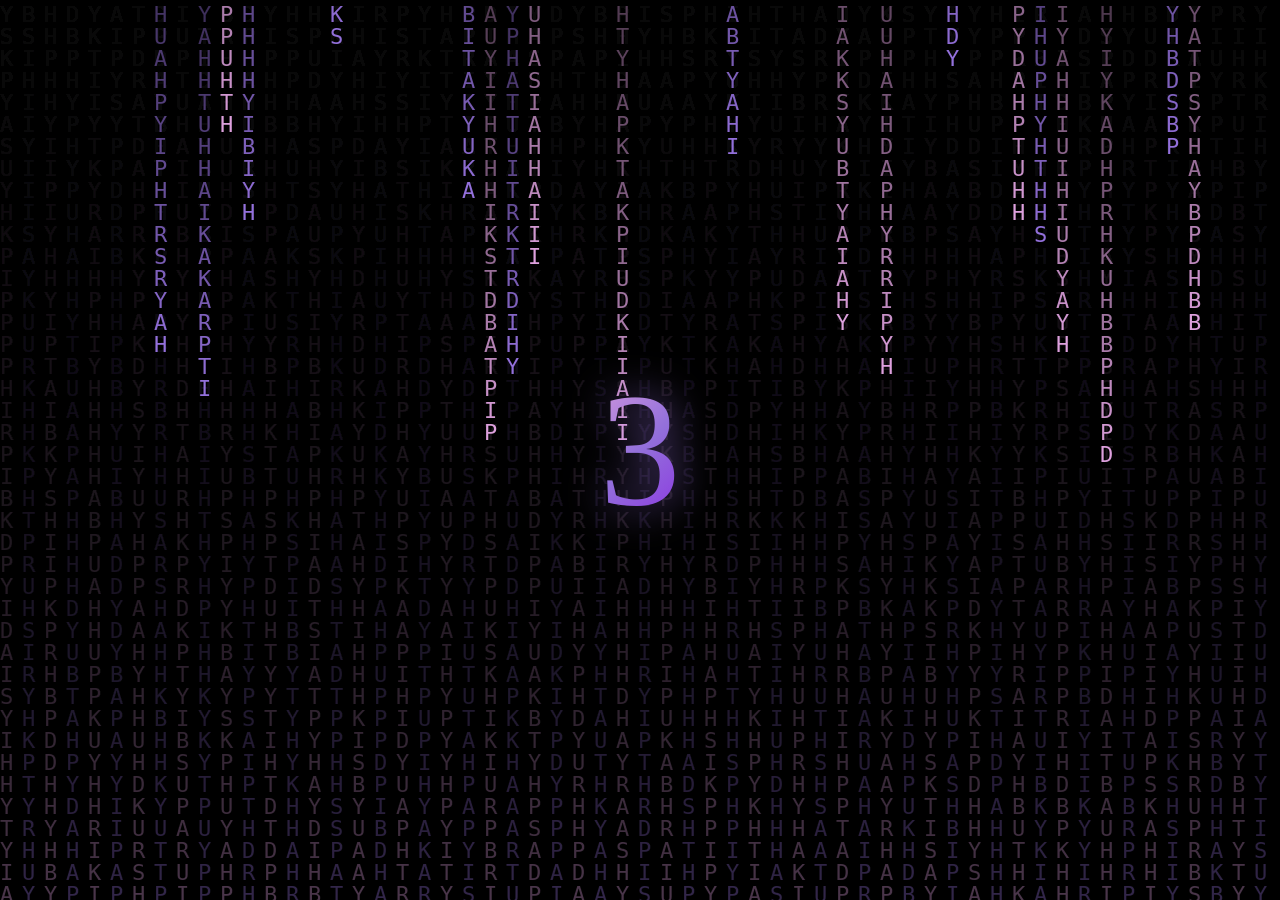
<file: birthday2026/index.html>
<!DOCTYPE html>
<html lang="en">
<head>
    <meta charset="UTF-8">
    <meta name="viewport" content="width=device-width, initial-scale=1.0, maximum-scale=1.0, user-scalable=no">

    <!-- ── Primary SEO ─────────────────────────────────────────── -->
    <title>Happy Birthday Khushi 🎁 | A Magical Surprise 2026</title>
    <meta name="description"    content="A magical birthday surprise crafted with love for Khushi. Purple matrix rain, fireworks, and a heartfelt birthday wish!">
    <meta name="keywords"       content="Happy Birthday Khushi, Birthday Surprise 2026, Birthday Wish, Special Birthday">
    <meta name="author"         content="Lucky — luckyverse.tech">
    <meta name="robots"         content="noindex, nofollow, noarchive, nosnippet">
    <meta name="theme-color"    content="#8a2be2">

    <!-- ── Open Graph (WhatsApp / Facebook preview) ────────────── -->
    <meta property="og:type"        content="website">
    <meta property="og:site_name"   content="LuckyVerse">
    <meta property="og:title"       content="Happy Birthday Khushi 🎁">
    <meta property="og:description" content="A magical birthday surprise crafted with love just for you!">
    <meta property="og:image"       content="https://khushi.luckyverse.tech/birthday2026/image/logo.png">
    <meta property="og:url"         content="https://khushi.luckyverse.tech/birthday2026/">
    <meta property="og:locale"      content="en_IN">

    <!-- ── Twitter Card ─────────────────────────────────────────── -->
    <meta name="twitter:card"        content="summary_large_image">
    <meta name="twitter:title"       content="Happy Birthday Khushi 🎁">
    <meta name="twitter:description" content="A magical birthday surprise crafted with love!">
    <meta name="twitter:image"       content="https://khushi.luckyverse.tech/birthday2026/image/logo.png">

    <!-- ── Security Headers (meta fallback for static hosting) ─── -->
    <meta http-equiv="X-Content-Type-Options"  content="nosniff">
    <meta http-equiv="X-Frame-Options"         content="DENY">
    <meta http-equiv="Referrer-Policy"         content="strict-origin-when-cross-origin">
    <meta http-equiv="Permissions-Policy"      content="camera=(), microphone=(), geolocation=()">
    <!-- Content-Security-Policy: only load from same origin -->
    <meta http-equiv="Content-Security-Policy"
          content="default-src 'self'; script-src 'self'; style-src 'self' 'unsafe-inline'; img-src 'self' data:; font-src 'self'; frame-ancestors 'none'; base-uri 'self';">

    <!-- ── Icons ────────────────────────────────────────────────── -->
    <link rel="icon"             href="image/logo.png" type="image/png">
    <link rel="apple-touch-icon" href="image/logo.png">

    <!-- ── Fonts (local offline cache) ──────────────────────────── -->
    <link rel="preload" href="fonts/googleapis/css/family=Pacifico&display=swap.css"                              as="style" onload="this.onload=null;this.rel='stylesheet'">
    <link rel="preload" href="fonts/googleapis/css2/family=Dancing+Script_wght@400;500;600;700&display=swap.css" as="style" onload="this.onload=null;this.rel='stylesheet'">
    <noscript>
        <link href="fonts/googleapis/css/family=Pacifico&display=swap.css" rel="stylesheet">
        <link href="fonts/googleapis/css2/family=Dancing+Script_wght@400;500;600;700&display=swap.css" rel="stylesheet">
    </noscript>

    <!-- ── Stylesheet ───────────────────────────────────────────── -->
    <link rel="stylesheet" href="css/style.css">

    <!-- ── Canonical ────────────────────────────────────────────── -->
    <link rel="canonical" href="https://khushi.luckyverse.tech/birthday2026/">
</head>
<body>

    <!-- Matrix rain canvas -->
    <canvas id="matrix-rain" aria-hidden="true"></canvas>

    <!-- Countdown number -->
    <div id="countdown" aria-live="polite" aria-atomic="true"></div>

    <!-- Birthday message card -->
    <div id="textDisplay" role="main">
        <div id="textContent"></div>
    </div>

    <!-- Animated birthday GIF -->
    <img id="giftGif"
         src="1.gif"
         alt="Happy Birthday Khushi! 🎁"
         draggable="false"
         aria-hidden="true">

    <!-- Fireworks layer -->
    <div id="fireworks" aria-hidden="true"></div>

    <!-- App logic (security + animation) -->
    <script src="js/app.js"></script>

</body>
</html>
</file>
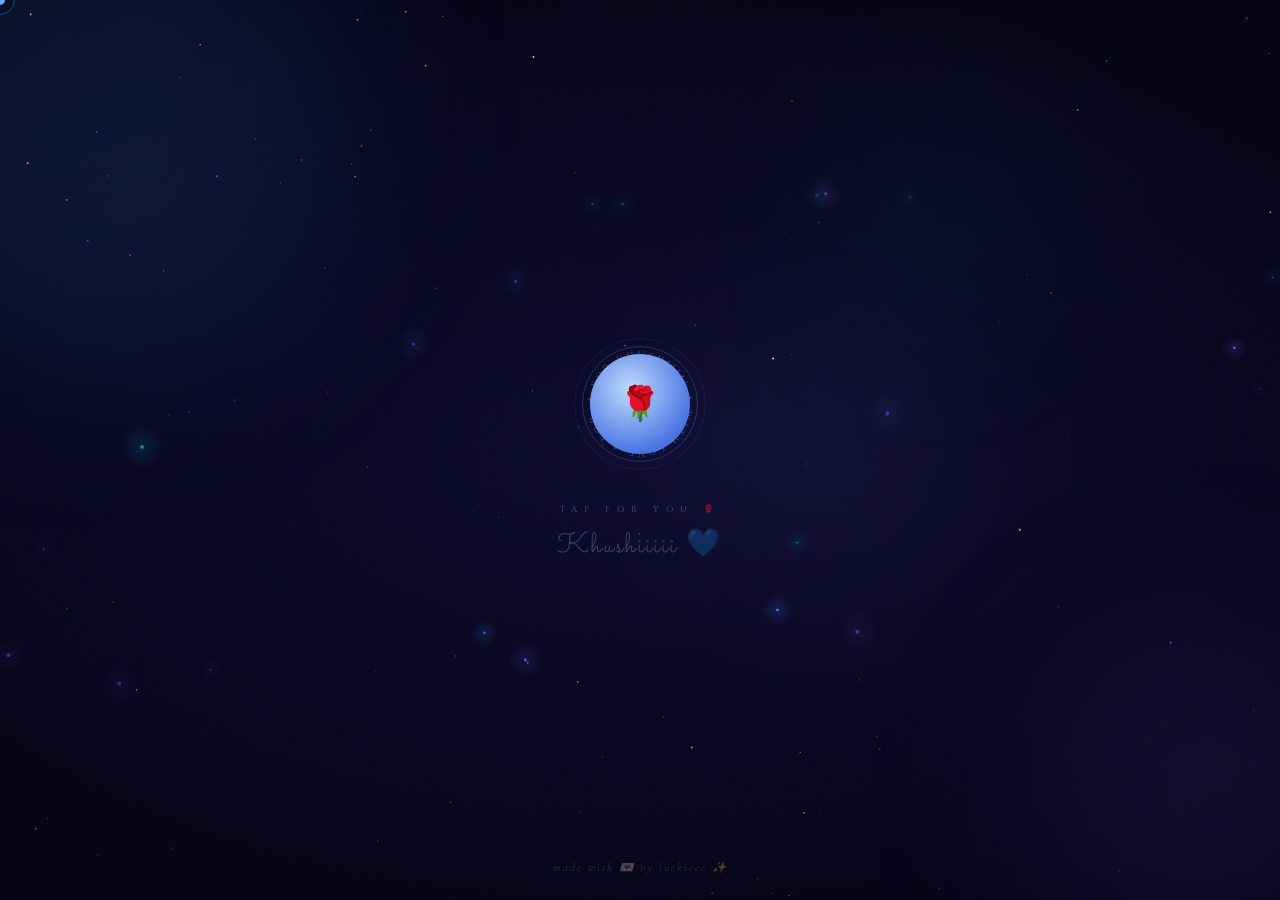
<file: flower/index.html>
<!DOCTYPE html>
<html lang="en">

<!--
  ╔════════════════════════════════════════════╗
  ║       Happyyy Flower Dayyyy 🌹             ║
  ║       Coded with 💌 by Luckieee            ║
  ╚════════════════════════════════════════════╝
-->

<head>
<meta charset="UTF-8">
<meta name="viewport" content="width=device-width, initial-scale=1.0">

<!-- Primary Meta -->
<title>Happyyy Flower Dayyyy 🌹 — For Khushiiiii</title>
<meta name="title"       content="Happyyy Flower Dayyyy 🌹 — For Khushiiiii">
<meta name="description" content="You're blooming marvelous! 🌷✨ Thanks for being the bright colorful spot — Made with 💌 by Luckieee ✨">
<meta name="author"      content="Luckieee">
<meta name="theme-color" content="#3b82f6">

<!-- Favicon -->
<link rel="icon" href="data:image/svg+xml,<svg xmlns='http://www.w3.org/2000/svg' viewBox='0 0 100 100'><text y='.9em' font-size='90'>🌹</text></svg>">

<!-- Open Graph -->
<meta property="og:type"        content="website">
<meta property="og:title"       content="Happyyy Flower Dayyyy 🌹 — For Khushiiiii">
<meta property="og:description" content="You're blooming marvelous! 🌷✨ Thanks for being the bright colorful spot — Made with 💌 by Luckieee ✨">
<meta property="og:site_name"   content="Luckieee ✨">
<meta property="og:locale"      content="en_US">

<!-- Twitter Card -->
<meta name="twitter:card"        content="summary">
<meta name="twitter:title"       content="Happyyy Flower Dayyyy 🌹 — For Khushiiiii">
<meta name="twitter:description" content="You're blooming marvelous! 🌷✨ Thanks for being the bright colorful spot — Made with 💌 by Luckieee ✨">

<link href="https://fonts.googleapis.com/css2?family=Cormorant+Garamond:ital,wght@0,300;0,400;1,300;1,400&family=Cinzel:wght@400;600&family=Sacramento&display=swap" rel="stylesheet">

<style>
  /* ============================================
     Developed by Luckieee 💌
     Happy Flower Day — For Khushiiiii 🌹
  ============================================ */

  *, *::before, *::after { box-sizing:border-box; margin:0; padding:0; }

  :root {
    --blue:    #3b82f6;
    --indigo:  #6366f1;
    --violet:  #8b5cf6;
    --cyan:    #06b6d4;
    --deep:    #03020f;
  }

  html, body { width:100%; height:100%; overflow:hidden; cursor:none; background:var(--deep); }

  /* Custom Cursor */
  #cursor {
    width:10px; height:10px;
    background:#60a5fa;
    border-radius:50%; position:fixed; top:0; left:0;
    pointer-events:none; z-index:9999;
    transform:translate(-50%,-50%); mix-blend-mode:screen;
  }
  #cursor-trail {
    width:30px; height:30px;
    border:1px solid rgba(96,165,250,0.35);
    border-radius:50%; position:fixed; top:0; left:0;
    pointer-events:none; z-index:9998;
    transform:translate(-50%,-50%); transition:transform 0.22s ease;
  }

  /* Light grain */
  body::before {
    content:''; position:fixed; inset:0; z-index:1;
    background-image:url("data:image/svg+xml,%3Csvg xmlns='http://www.w3.org/2000/svg' width='200' height='200'%3E%3Cfilter id='n'%3E%3CfeTurbulence type='fractalNoise' baseFrequency='0.85' numOctaves='4' stitchTiles='stitch'/%3E%3C/filter%3E%3Crect width='200' height='200' filter='url(%23n)' opacity='0.03'/%3E%3C/svg%3E");
    pointer-events:none; opacity:0.65;
  }

  /* Midnight Galaxy Background */
  #bg {
    position:fixed; inset:0; z-index:0;
    background:radial-gradient(ellipse 90% 70% at 50% 50%, #0d0b2e 0%, #03020f 100%);
    transition:background 1.2s ease;
  }

  /* Galaxy orbs */
  .orb {
    position:absolute; border-radius:50%;
    filter:blur(90px); animation:drift ease-in-out infinite;
  }
  .orb1 { width:500px;height:500px; background:rgba(59,130,246,0.12);  top:-15%;left:-12%;  animation-duration:22s; }
  .orb2 { width:350px;height:350px; background:rgba(139,92,246,0.10);  bottom:-8%;right:-8%; animation-duration:28s; animation-delay:-10s; }
  .orb3 { width:250px;height:250px; background:rgba(99,102,241,0.09);  top:35%;left:55%;    animation-duration:18s; animation-delay:-6s; }
  .orb4 { width:180px;height:180px; background:rgba(6,182,212,0.07);   top:15%;right:20%;   animation-duration:15s; animation-delay:-3s; }

  @keyframes drift {
    0%,100% { transform:translate(0,0) scale(1); }
    40%      { transform:translate(22px,-16px) scale(1.04); }
    70%      { transform:translate(-14px,11px) scale(0.96); }
  }

  /* Canvas Layers */
  #starCanvas    { position:fixed; inset:0; z-index:2; pointer-events:none; }
  #galaxyCanvas  { position:fixed; inset:0; z-index:2; pointer-events:none; }
  #fireflyCanvas { position:fixed; inset:0; z-index:3; pointer-events:none; }

  /* Entry Screen */
  #entry {
    position:fixed; inset:0; z-index:50;
    display:flex; flex-direction:column;
    align-items:center; justify-content:center;
    transition:opacity 1.6s ease, transform 1.6s ease;
  }
  #entry.gone { opacity:0; transform:scale(1.05); pointer-events:none; }

  /* Spinning Text Ring */
  .entry-ring { position:relative; width:140px; height:140px; }
  .entry-ring svg {
    position:absolute; inset:0; width:100%; height:100%;
    animation:spin 14s linear infinite; pointer-events:none;
  }
  @keyframes spin { to { transform:rotate(360deg); } }

  /* Halo Rings */
  .btn-halo {
    position:absolute; inset:12px; border-radius:50%;
    border:1px solid rgba(96,165,250,0.25);
    animation:haloPulse 3s ease-in-out infinite; pointer-events:none;
  }
  .btn-halo2 {
    position:absolute; inset:4px; border-radius:50%;
    border:1px solid rgba(139,92,246,0.12);
    animation:haloPulse 3s ease-in-out infinite 0.8s; pointer-events:none;
  }
  @keyframes haloPulse {
    0%,100% { opacity:0.4; transform:scale(1); }
    50%      { opacity:1;   transform:scale(1.08); }
  }

  /* Blue Rose Button */
  .entry-core {
    position:absolute; inset:20px; border-radius:50%;
    background:radial-gradient(circle at 40% 35%, #bfdbfe, #1d4ed8);
    display:flex; align-items:center; justify-content:center;
    font-size:2.1rem; cursor:pointer; user-select:none;
    z-index:10; -webkit-tap-highlight-color:transparent;
    touch-action:manipulation;
    animation:blueGlow 3s ease-in-out infinite;
    transition:transform 0.18s ease;
  }
  .entry-core:active { transform:scale(0.9); }

  @keyframes blueGlow {
    0%,100% {
      box-shadow:
        0 0 20px rgba(59,130,246,0.6),
        0 0 50px rgba(59,130,246,0.22),
        0 0 100px rgba(99,102,241,0.14),
        inset 0 0 14px rgba(191,219,254,0.25);
    }
    50% {
      box-shadow:
        0 0 35px rgba(59,130,246,0.95),
        0 0 80px rgba(59,130,246,0.45),
        0 0 150px rgba(99,102,241,0.28),
        inset 0 0 26px rgba(191,219,254,0.45);
    }
  }

  /* Entry Labels */
  .entry-label {
    margin-top:30px; font-family:'Cinzel',serif;
    font-size:0.54rem; letter-spacing:7px;
    color:rgba(96,165,250,0.5); text-transform:uppercase;
    animation:blink 3.5s ease-in-out infinite;
  }
  .entry-name {
    margin-top:11px; font-family:'Sacramento',cursive;
    font-size:1.75rem; color:rgba(147,197,253,0.3); letter-spacing:2px;
  }

  /* Footer — entry only */
  .entry-footer {
    position:fixed; bottom:26px; left:0; right:0;
    text-align:center; font-family:'Cormorant Garamond',serif;
    font-style:italic; font-size:0.72rem; letter-spacing:2px;
    color:rgba(96,165,250,0.28);
    animation:blink 5s ease-in-out infinite;
    pointer-events:none; z-index:45; transition:opacity 1.5s ease;
  }
  .entry-footer.hidden { opacity:0; pointer-events:none; }
  @keyframes blink { 0%,100%{opacity:0.28} 50%{opacity:0.82} }

  /* Ripple */
  .ripple {
    position:absolute; border-radius:50%;
    border:1.5px solid rgba(96,165,250,0.55);
    width:100%; height:100%; top:0; left:0;
    animation:rippleOut 1.1s ease forwards; pointer-events:none;
  }
  @keyframes rippleOut {
    from { transform:scale(1); opacity:0.8; }
    to   { transform:scale(3); opacity:0; }
  }

  /* Reveal Screen */
  #reveal {
    position:fixed; inset:0; z-index:40;
    display:flex; flex-direction:column;
    align-items:center; justify-content:center;
    opacity:0; pointer-events:none; transition:opacity 1s ease;
  }
  #reveal.active { opacity:1; pointer-events:auto; }

  /* Polaroid */
  .polaroid-wrap { perspective:1000px; }
  .polaroid {
    background:#f0f4ff;
    padding:11px 11px 48px; width:255px;
    box-shadow:
      0 0 0 1px rgba(255,255,255,0.04),
      0 28px 75px rgba(0,0,0,0.9),
      0 0 60px rgba(59,130,246,0.12);
    transform:translateY(75px) rotate(-3.5deg) scale(0.93); opacity:0;
    transition:transform 1.7s cubic-bezier(0.16,1,0.3,1) 0.4s, opacity 1s ease 0.4s;
    position:relative; z-index:2; cursor:pointer; border-radius:4px;
  }
  #reveal.active .polaroid { transform:translateY(0) rotate(-1.5deg) scale(1); opacity:1; }
  .polaroid:hover {
    transform:translateY(-7px) rotate(0deg) scale(1.02) !important;
    box-shadow:0 45px 95px rgba(0,0,0,0.9), 0 0 70px rgba(59,130,246,0.2);
    transition:transform 0.45s ease, box-shadow 0.45s ease !important;
  }
  .polaroid img { width:100%; height:290px; object-fit:cover; display:block; filter:saturate(1.05) hue-rotate(10deg) brightness(0.98); border-radius:2px; }
  .polaroid-caption {
    text-align:center; padding-top:12px;
    font-family:'Cormorant Garamond',serif; font-style:italic;
    color:#1e40af; font-size:0.92rem; letter-spacing:1px;
  }

  /* Tape strips — blue tinted */
  .tape { position:absolute; width:46px; height:16px; background:rgba(147,197,253,0.45); border-radius:2px; }
  .tape.tl { top:-7px; left:15px; transform:rotate(-7deg); }
  .tape.tr { top:-7px; right:15px; transform:rotate(7deg); }

  /* Message Card */
  .card {
    background:linear-gradient(135deg,
      rgba(30,58,138,0.35) 0%,
      rgba(49,46,129,0.25) 50%,
      rgba(15,23,42,0.4) 100%);
    backdrop-filter:blur(22px); -webkit-backdrop-filter:blur(22px);
    border:1px solid rgba(96,165,250,0.2);
    border-radius:22px; width:265px;
    padding:22px 20px 18px; text-align:center;
    transform:translateY(28px); opacity:0;
    transition:transform 1.2s cubic-bezier(0.16,1,0.3,1) 1.2s, opacity 0.9s ease 1.2s;
    box-shadow:0 18px 55px rgba(0,0,0,0.5), inset 0 1px 0 rgba(147,197,253,0.1);
    margin-top:-22px; position:relative; z-index:3;
  }
  #reveal.active .card { transform:translateY(0); opacity:1; }
  .card-title   { font-family:'Cinzel',serif; font-size:0.56rem; letter-spacing:5px; color:rgba(96,165,250,0.65); text-transform:uppercase; margin-bottom:9px; }
  .card-name    { font-family:'Sacramento',cursive; font-size:2.4rem; color:#93c5fd; line-height:1; margin-bottom:11px; text-shadow:0 0 28px rgba(59,130,246,0.5); }
  .card-message { font-family:'Cormorant Garamond',serif; font-style:italic; font-size:1rem; color:rgba(219,234,254,0.88); line-height:1.7; margin-bottom:15px; }
  .card-divider { width:55px; height:1px; background:linear-gradient(90deg,transparent,rgba(96,165,250,0.55),transparent); margin:0 auto 13px; }
  .card-from    { font-family:'Cinzel',serif; font-size:0.48rem; letter-spacing:4px; color:rgba(96,165,250,0.5); }

  /* Petal Rain */
  .petal {
    position:fixed; top:-6%; pointer-events:none; z-index:60;
    animation:petalFall linear forwards; user-select:none;
  }
  @keyframes petalFall {
    0%   { opacity:0; transform:translateY(0) rotate(0deg); }
    8%   { opacity:0.75; }
    90%  { opacity:0.45; }
    100% { opacity:0; transform:translateY(108vh) rotate(440deg); }
  }

  /* Click Spark */
  .spark {
    position:fixed; pointer-events:none; z-index:200; font-size:0.82rem;
    animation:sparkOut 0.7s ease forwards;
  }
  @keyframes sparkOut {
    0%   { transform:translate(-50%,-50%) scale(0.2); opacity:1; }
    60%  { transform:translate(-50%,-50%) scale(1.3); opacity:0.8; }
    100% { transform:translate(-50%,-50%) scale(2.1); opacity:0; }
  }
</style>
</head>
<body>

<!-- Background -->
<div id="bg">
  <div class="orb orb1"></div>
  <div class="orb orb2"></div>
  <div class="orb orb3"></div>
  <div class="orb orb4"></div>
</div>

<!-- Canvas Layers -->
<canvas id="starCanvas"></canvas>
<canvas id="fireflyCanvas"></canvas>

<!-- Cursor -->
<div id="cursor"></div>
<div id="cursor-trail"></div>

<!-- Entry Screen -->
<div id="entry">
  <div class="entry-ring">
    <svg viewBox="0 0 140 140">
      <defs>
        <path id="circ" d="M70,70 m-46,0 a46,46 0 1,1 92,0 a46,46 0 1,1 -92,0"/>
      </defs>
      <text font-family="serif" font-size="10" fill="rgba(96,165,250,0.42)" letter-spacing="2.8">
        <textPath href="#circ">✦ FOR KHUSHIIIII ✦ WITH LOVE ✦ FOR KHUSHIIIII ✦</textPath>
      </text>
    </svg>
    <div class="btn-halo2"></div>
    <div class="btn-halo"></div>
    <div class="entry-core" id="entryBtn">🌹</div>
  </div>
  <div class="entry-label">Tap for you 🌹</div>
  <div class="entry-name">Khushiiiii 💙</div>
</div>

<!-- Footer — entry screen only -->
<div class="entry-footer" id="entryFooter">made with 💌 by luckieee ✨</div>

<!-- Reveal Screen — no footer -->
<div id="reveal">
  <div class="polaroid-wrap">
    <div class="polaroid" id="polaroid">
      <div class="tape tl"></div>
      <div class="tape tr"></div>
      <img src="khushi_flower.jpg" alt="Blue roses for Khushiiiii">
      <div class="polaroid-caption">Khushiiiii 🌹 — Blooming marvelous</div>
    </div>
  </div>
  <div class="card">
    <div class="card-title">Qué será, será 🌀</div>
    <div class="card-name">Dear Khushiiiii!</div>
    <div class="card-message">Happyyy Flower Dayyyy! Khushiiiii 💙 Thanks for being the bright, colorful spot in my life and for sticking around through every season. You're blooming marvelous! 🌷✨</div>
    <div class="card-divider"></div>
    <div class="card-from">— Luckieee ✦</div>
  </div>
</div>

<script>
/*
  ============================================
    Developed by Luckieee 💌
    Happyyy Flower Dayyyy — For Khushiiiii 🌹
  ============================================
*/

/* Cursor */
const cur   = document.getElementById('cursor');
const trail = document.getElementById('cursor-trail');
let mx=0, my=0, tx=0, ty=0;
document.addEventListener('mousemove', e => {
  mx = e.clientX; my = e.clientY;
  cur.style.transform = `translate(${mx-5}px,${my-5}px)`;
});
setInterval(() => {
  tx += (mx-tx)*0.11; ty += (my-ty)*0.11;
  trail.style.transform = `translate(${tx-15}px,${ty-15}px)`;
}, 16);

/* Background Parallax */
const bg = document.getElementById('bg');
document.addEventListener('mousemove', e => {
  const xp = (e.clientX/window.innerWidth*100).toFixed(1);
  const yp = (e.clientY/window.innerHeight*100).toFixed(1);
  bg.style.background = `radial-gradient(ellipse 90% 70% at ${xp}% ${yp}%, #0d0b2e 0%, #03020f 100%)`;
});

/* Stars & Shooting Stars */
const SC   = document.getElementById('starCanvas');
const sCtx = SC.getContext('2d');
let W, H, stars = [], shoots = [];

function resizeStar() { W = SC.width = window.innerWidth; H = SC.height = window.innerHeight; buildStars(); }
function buildStars() {
  stars = Array.from({length:160}, () => ({
    x:  Math.random()*W, y: Math.random()*H,
    r:  Math.random()*0.95+0.1,
    sp: Math.random()*0.006+0.002,
    ph: Math.random()*Math.PI*2,
    hue: Math.floor(Math.random()*4)
  }));
}

const starColors = [
  'rgba(96,165,250,A)',
  'rgba(139,92,246,A)',
  'rgba(255,255,255,A)',
  'rgba(6,182,212,A)'
];

function spawnShoot() {
  shoots.push({
    x: Math.random()*W*0.75, y: Math.random()*H*0.4,
    len: 0, maxLen: 80+Math.random()*60,
    speed: 3.5+Math.random()*3, angle: 0.4+Math.random()*0.22
  });
}
function scheduleShoot() { spawnShoot(); setTimeout(scheduleShoot, 6000+Math.random()*6000); }
setTimeout(scheduleShoot, 2000);

(function animS(ts) {
  const t = ts*0.001;
  sCtx.clearRect(0,0,W,H);
  stars.forEach(s => {
    const a = 0.15+0.7*(0.5+0.5*Math.sin(t*s.sp+s.ph));
    sCtx.beginPath(); sCtx.arc(s.x,s.y,s.r,0,Math.PI*2);
    sCtx.fillStyle = starColors[s.hue].replace('A', a); sCtx.fill();
  });
  shoots = shoots.filter(s => {
    s.len += s.speed;
    const tail = Math.max(0, s.len-s.maxLen*0.6);
    const ex = s.x+Math.cos(s.angle)*s.len, ey = s.y+Math.sin(s.angle)*s.len;
    const tsx = s.x+Math.cos(s.angle)*tail, tsy = s.y+Math.sin(s.angle)*tail;
    const fade = s.len < s.maxLen ? s.len/s.maxLen : Math.max(0,1-(s.len-s.maxLen)/(s.maxLen*0.45));
    if (fade <= 0) return false;
    const gr = sCtx.createLinearGradient(tsx,tsy,ex,ey);
    gr.addColorStop(0,'rgba(96,165,250,0)');
    gr.addColorStop(1,`rgba(147,197,253,${fade*0.9})`);
    sCtx.beginPath(); sCtx.moveTo(tsx,tsy); sCtx.lineTo(ex,ey);
    sCtx.strokeStyle = gr; sCtx.lineWidth = 1.4; sCtx.stroke();
    sCtx.beginPath(); sCtx.arc(ex,ey,1.1,0,Math.PI*2);
    sCtx.fillStyle = `rgba(219,234,254,${fade})`; sCtx.fill();
    return s.len < s.maxLen*1.5;
  });
  requestAnimationFrame(animS);
})(0);
resizeStar();
window.addEventListener('resize', resizeStar);

/* Fireflies — blue & violet galaxy tones */
const FC   = document.getElementById('fireflyCanvas');
const fCtx = FC.getContext('2d');
let fireflies = [];

function resizeFF() { FC.width = window.innerWidth; FC.height = window.innerHeight; buildFF(); }
function buildFF() {
  fireflies = Array.from({length:22}, () => ({
    x:   Math.random()*FC.width,
    y:   FC.height*0.2+Math.random()*FC.height*0.65,
    vx:  (Math.random()-0.5)*0.24,
    vy:  (Math.random()-0.5)*0.19,
    r:   0.9+Math.random()*1.2,
    ph:  Math.random()*Math.PI*2,
    spd: 0.016+Math.random()*0.022,
    wt:  Math.random()*Math.PI*2,
    wsp: 0.003+Math.random()*0.005,
    col: [[59,130,246],[99,102,241],[139,92,246],[6,182,212]][Math.floor(Math.random()*4)]
  }));
}

(function animFF(ts) {
  const t = ts*0.001;
  fCtx.clearRect(0,0,FC.width,FC.height);
  fireflies.forEach(f => {
    f.wt += f.wsp;
    f.x  += f.vx + Math.cos(f.wt)*0.3;
    f.y  += f.vy + Math.sin(f.wt*1.4)*0.22;
    if (f.x < -10)            f.x = FC.width+10;
    if (f.x > FC.width+10)    f.x = -10;
    if (f.y < FC.height*0.1)  f.y = FC.height*0.85;
    if (f.y > FC.height*0.9)  f.y = FC.height*0.18;
    const glow = 0.28+0.72*(0.5+0.5*Math.sin(t*f.spd*55+f.ph));
    const [r,g,b] = f.col;
    const halo = fCtx.createRadialGradient(f.x,f.y,0,f.x,f.y,f.r*12);
    halo.addColorStop(0, `rgba(${r},${g},${b},${glow*0.16})`);
    halo.addColorStop(1, `rgba(${r},${g},${b},0)`);
    fCtx.beginPath(); fCtx.arc(f.x,f.y,f.r*12,0,Math.PI*2);
    fCtx.fillStyle = halo; fCtx.fill();
    fCtx.beginPath(); fCtx.arc(f.x,f.y,f.r,0,Math.PI*2);
    fCtx.fillStyle = `rgba(${r},${g},${b},${glow*0.9})`; fCtx.fill();
  });
  requestAnimationFrame(animFF);
})(0);
resizeFF();
window.addEventListener('resize', resizeFF);

/* Click Spark */
document.addEventListener('click', e => {
  ['🌹','✨','💙','🌟'].forEach((em, i) => {
    const s = document.createElement('div');
    s.className = 'spark'; s.textContent = em;
    s.style.left = e.clientX+'px'; s.style.top = e.clientY+'px';
    s.style.animationDelay = (i*0.08)+'s';
    document.body.appendChild(s);
    setTimeout(() => s.remove(), 800);
  });
});

/* Entry Button */
let entryDone = false;
function handleEntry(e) {
  if (e) e.preventDefault();
  if (entryDone) return;
  entryDone = true;
  const btn = document.getElementById('entryBtn');
  const r = document.createElement('div'); r.className = 'ripple';
  btn.appendChild(r); setTimeout(() => r.remove(), 1200);
  try {
    const ac = new (window.AudioContext||window.webkitAudioContext)();
    [698,880,1047,1397].forEach((freq, i) => {
      const o = ac.createOscillator(), g = ac.createGain();
      o.connect(g); g.connect(ac.destination); o.type = 'sine';
      o.frequency.setValueAtTime(freq, ac.currentTime+i*0.14);
      g.gain.setValueAtTime(0, ac.currentTime+i*0.14);
      g.gain.linearRampToValueAtTime(0.05, ac.currentTime+i*0.14+0.06);
      g.gain.exponentialRampToValueAtTime(0.001, ac.currentTime+i*0.14+0.55);
      o.start(ac.currentTime+i*0.14); o.stop(ac.currentTime+i*0.14+0.7);
    });
  } catch(err) {}
  const entry = document.getElementById('entry');
  entry.classList.add('gone');
  document.getElementById('entryFooter').classList.add('hidden');
  setTimeout(() => {
    entry.style.display = 'none';
    document.getElementById('reveal').classList.add('active');
    startPetalRain();
  }, 1600);
}
const btn = document.getElementById('entryBtn');
btn.addEventListener('click',    handleEntry);
btn.addEventListener('touchend', handleEntry, { passive: false });

/* Petal Rain — blue rose galaxy mix */
const PETALS = ['🌹','💙','✨','🌸','🌟','💜','🌺'];
function spawnPetal() {
  const p = document.createElement('div'); p.className = 'petal';
  p.textContent = PETALS[Math.floor(Math.random()*PETALS.length)];
  p.style.left     = (Math.random()*100)+'vw';
  p.style.fontSize = (0.58+Math.random()*0.3)+'rem';
  const dur = 10+Math.random()*8;
  p.style.animationDuration = dur+'s';
  p.style.animationDelay   = (Math.random()*2.5)+'s';
  document.body.appendChild(p);
  setTimeout(() => p.remove(), (dur+3)*1000);
}
function startPetalRain() {
  for (let i=0; i<6; i++) setTimeout(spawnPetal, i*300);
  setInterval(spawnPetal, 2800);
}

/* Polaroid 3D Tilt */
const pol = document.getElementById('polaroid');
pol.addEventListener('mousemove', e => {
  const r = pol.getBoundingClientRect();
  const x = ((e.clientX-r.left)/r.width-0.5)*15;
  const y = ((e.clientY-r.top)/r.height-0.5)*-15;
  pol.style.transform = `perspective(800px) rotateY(${x}deg) rotateX(${y}deg) scale(1.03)`;
});
pol.addEventListener('mouseleave', () => {
  pol.style.transition = 'transform 0.5s ease'; pol.style.transform = '';
  setTimeout(() => pol.style.transition = '', 600);
});
</script>
</body>
</html>
</file>
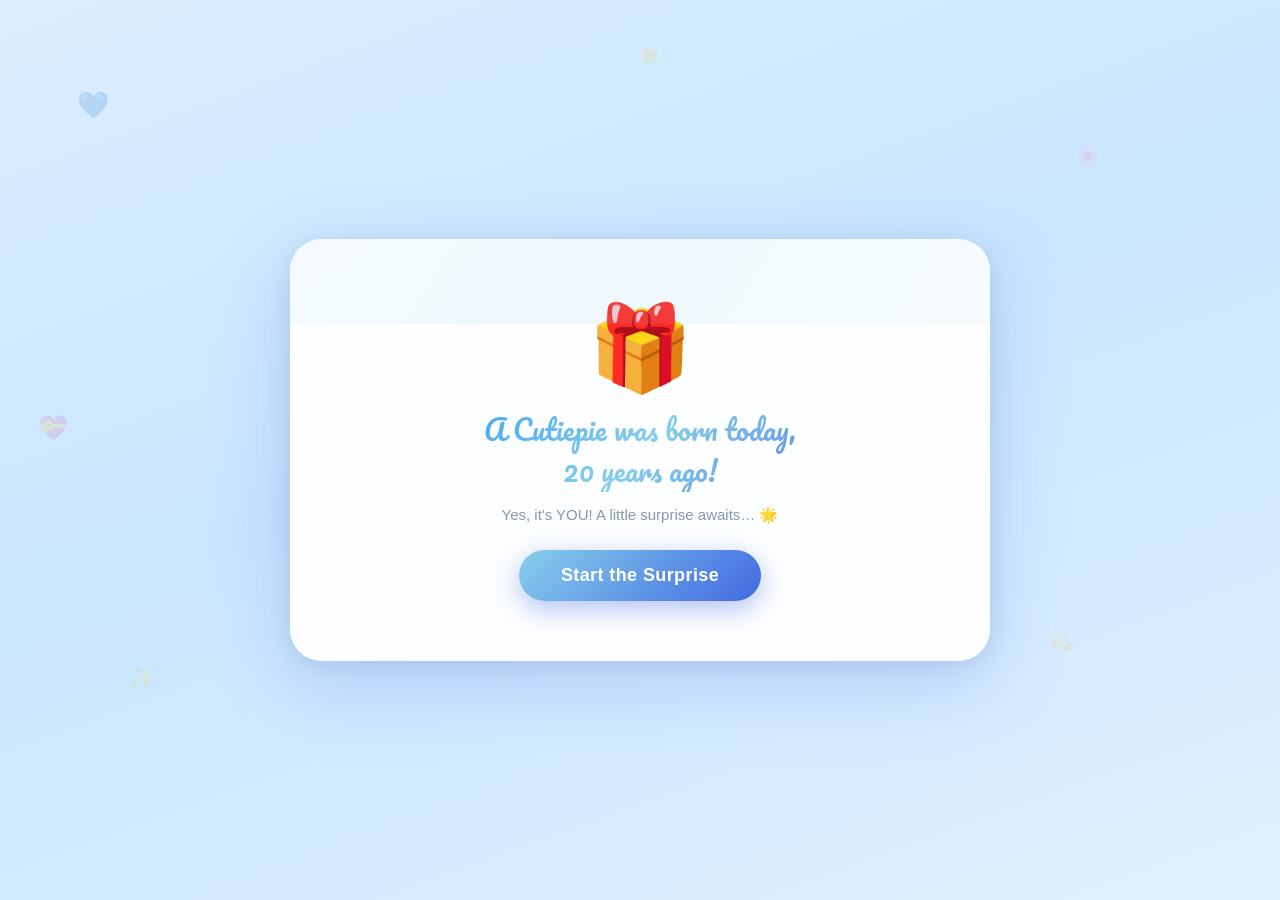
<file: birthday/2026/index.html>
<!DOCTYPE html>
<!-- Coded by Lucky -->
<html lang="en">

<head>
    <meta charset="UTF-8">
    <meta name="viewport" content="width=device-width,initial-scale=1.0,maximum-scale=1.0,user-scalable=no">
    <title>Happy Birthday Khushi 🎁 | 2026</title>
    <meta name="robots" content="noindex,nofollow">
    <meta name="theme-color" content="#1e90ff">
    <link rel="icon"
        href="data:image/svg+xml,<svg xmlns='http://www.w3.org/2000/svg' viewBox='0 0 100 100'><text y='.9em' font-size='90'>🎁</text></svg>">
    <link rel="stylesheet" href="css/pacifico.css">
    <link rel="stylesheet" href="css/dancing-script.css">
    <link rel="stylesheet" href="css/style.css">
</head>

<body>

    <audio id="bgMusic" loop>
        <source src="music.mp3" type="audio/mpeg">
    </audio>

    <!-- ══════════════════════════════════
     S1 — LANDING (BLUE)
══════════════════════════════════ -->
    <div class="sec" id="s1">
        <span class="bgh" style="font-size:26px;left:6%;top:10%;--d:7s;--dl:-2s">💙</span>
        <span class="bgh" style="font-size:20px;left:84%;top:16%;--d:9s;--dl:-4s">🌸</span>
        <span class="bgh" style="font-size:22px;left:10%;top:74%;--d:8s;--dl:-1s">✨</span>
        <span class="bgh" style="font-size:18px;left:82%;top:70%;--d:6s;--dl:-3s">💫</span>
        <span class="bgh" style="font-size:24px;left:3%;top:46%;--d:8s;--dl:-6s">💝</span>
        <span class="bgh" style="font-size:16px;left:50%;top:5%;--d:10s;--dl:-5s">🌟</span>
        <div class="card1">
            <span class="hbd-icon">🎁</span>
            <h1>A Cutiepie was born today,<br><span id="ageText"></span> years ago!</h1>
            <p>Yes, it's YOU! A little surprise awaits… 🌟</p>
            <button class="btn btn-blue" id="startBtn">Start the Surprise</button>
        </div>
    </div>

    <!-- ══════════════════════════════════
     S2 — MATRIX SURPRISE
══════════════════════════════════ -->
    <div class="sec hidden" id="s2">
        <canvas id="matrix-rain" aria-hidden="true"></canvas>
        <div id="countdown" aria-live="polite"></div>
        <div id="textDisplay">
            <div id="textContent"></div>
        </div>
        <img id="giftGif" src="gifs/1.gif" alt="Happy Birthday Khushi!" draggable="false">
        <div id="fireworks" aria-hidden="true"></div>
        <button class="btn btn-blue next-fixed" id="gifNext">View Photos</button>
    </div>

    <!-- ══════════════════════════════════
     S3 — PHOTO GALLERY
══════════════════════════════════ -->
    <div class="sec scrollable hidden" id="s3">
        <!-- Glowing orb backgrounds -->
        <div class="orb"
            style="width:300px;height:300px;background:rgba(30,144,255,.07);left:-80px;top:10%;--d:9s;--dl:-2s"></div>
        <div class="orb"
            style="width:250px;height:250px;background:rgba(135,206,235,.06);right:-60px;bottom:15%;--d:11s;--dl:-4s">
        </div>
        <div class="orb"
            style="width:200px;height:200px;background:rgba(65,105,225,.08);left:30%;top:60%;--d:8s;--dl:-1s"></div>

        <div class="gallery-wrap">
            <h2 class="section-title">📸 Khushi's Photobooth</h2>

            <div class="stack-gallery" id="stackGallery">
                <!-- Polaroids will be injected here via JS -->
            </div>

            <p
                style="color:rgba(255,255,255,.7);font-size:14px;margin-top:20px;text-align:center;animation:pulseText 2s infinite;">
                (Tap the photo to see the next one)</p>

            <button class="btn btn-blue" id="galleryNext" style="margin-top: 15px; display: none;">Next</button>
        </div>
    </div>

    <!-- ══════════════════════════════════
     S4 — CAKE PAGE
══════════════════════════════════ -->
    <div class="sec hidden" id="s4">
        <!-- Starfield bg -->
        <div class="star-bg" id="cakeStars"></div>

        <!-- Falling blue rose petals -->
        <span class="rose-petal" style="left:3%;--d:7s;--dl:0s">🌹</span>
        <span class="rose-petal" style="left:18%;--d:9s;--dl:-2s">🌸</span>
        <span class="rose-petal" style="left:40%;--d:6s;--dl:-4s">🌹</span>
        <span class="rose-petal" style="left:62%;--d:8s;--dl:-1s">🌸</span>
        <span class="rose-petal" style="left:80%;--d:7s;--dl:-3s">🌹</span>
        <span class="rose-petal" style="left:94%;--d:10s;--dl:-5s">🌸</span>

        <!-- Glow ring behind cake -->
        <div class="cake-glow"></div>

        <div class="cake-wrap">
            <h2 class="section-title">🎂 Make a Wish, Khushi 🌠</h2>
            <div class="cake-zone">
                <!-- Candles -->
                <div class="candles-row">
                    <div class="candle-w">
                        <div class="flame"></div>
                        <div class="candle"></div>
                    </div>
                    <div class="candle-w">
                        <div class="flame" style="animation-delay:.1s"></div>
                        <div class="candle"></div>
                    </div>
                    <div class="candle-w">
                        <div class="flame" style="animation-delay:.2s"></div>
                        <div class="candle"></div>
                    </div>
                    <div class="candle-w">
                        <div class="flame" style="animation-delay:.05s"></div>
                        <div class="candle"></div>
                    </div>
                    <div class="candle-w">
                        <div class="flame" style="animation-delay:.15s"></div>
                        <div class="candle"></div>
                    </div>
                </div>
                <!-- Layers -->
                <div class="layer l3"><span class="layer-text">✦ HAPPY ✦</span></div>
                <div class="layer l2"><span class="layer-text">✦ BIRTHDAY ✦</span></div>
                <div class="layer l1"><span class="layer-text">✦ KHUSHI 💙 ✦</span></div>
                <div class="cake-plate"></div>
            </div>
            <p class="cake-sub">Close your eyes and make a wish! ✨🌙</p>
            <button class="btn btn-blue" style="margin-top:22px" id="cakeNext">Read Your Letter</button>
        </div>
    </div>

    <!-- ══════════════════════════════════
     S5 — BIRTHDAY LETTER
══════════════════════════════════ -->
    <div class="sec scrollable hidden" id="s5">
        <!-- Starfield -->
        <div class="star-bg" id="stars"></div>

        <!-- Floating blue roses -->
        <span class="letter-rose" style="left:4%;top:20%;--d:7s;--dl:-2s">🌹</span>
        <span class="letter-rose" style="left:88%;top:15%;--d:9s;--dl:-4s">🌸</span>
        <span class="letter-rose" style="left:8%;top:65%;--d:8s;--dl:-1s">🌹</span>
        <span class="letter-rose" style="left:85%;top:60%;--d:6s;--dl:-3s">🌸</span>
        <span class="letter-rose" style="left:50%;top:4%;--d:10s;--dl:-5s">🌹</span>
        <span class="letter-rose" style="left:92%;top:40%;--d:7s;--dl:-6s">🌸</span>

        <div class="lwrap">
            <div class="letter">
                <p class="to-line">💌 A little letter for…</p>
                <h1>Happyyy Birthdayyy,<br>Khushiii<span style="-webkit-text-fill-color: initial;">🫶</span></h1>
                <div class="ldiv"></div>
                <div class="lbody">
                    <span class="hi">Dear Khushi,</span>
                    <p>On this beautiful day, I want you to know how incredibly special you are to me. You're not just
                        my bestfriend — you're one of the most amazing humans I've ever met. 🌟</p>
                    <p>Your smile lights up every room, and your friendship is one of my most treasured gifts. 💙</p>
                    <p class="star-line">✦ ✦ ✦ Thank you for always being there ✦ ✦ ✦</p>
                    <p>May this year bring you everything your heart desires. Keep shining, keep being amazing, and
                        never forget how deeply loved you are. Always. 💙🌷</p>
                </div>
                <div class="ldiv"></div>
                <div class="signoff">With all the love in the world,<br><strong>Your Bestfriend Luckiee 💓 </strong>
                </div>
            </div>
            <button class="btn btn-blue" style="margin-top:28px" id="letterNext">Next</button>
        </div>
    </div>

    <!-- ══════════════════════════════════
     S6 — FINAL OUTRO
══════════════════════════════════ -->
    <div class="sec scrollable hidden" id="s6">
        <!-- Starfield -->
        <div class="star-bg" id="s6Stars"></div>

        <div class="lwrap">
            <div class="letter" style="text-align: center;">
                <h1>Lots of love for you ❤️</h1>
                <img src="gifs/2.gif" alt="Lots of love" style="width: 100%; border-radius: 12px; margin-bottom: 20px;">
                <h2
                    style="color:#87ceeb; font-size:clamp(18px,4vw,24px); margin-bottom: 12px; font-family:'Dancing Script',cursive;">
                    Once again, Happyy Birthdayy Khushi! 💙</h2>
                <p style="color:rgba(255,255,255,.83); font-size:clamp(14px,3.5vw,18px);">Hope you loved this website 🌸
                </p>
            </div>
            <button class="btn btn-blue" style="margin-top:28px" id="replayBtn">Replay from Start</button>
            <div class="made-by">Made with 💙 by Lucky<br>&copy; 2026</div>
        </div>
    </div>

    <script src="js/app.js"></script>
</body>

</html>
</file>
<file: birthday2026/fonts/googleapis/css/family=Pacifico&display=swap.css>
@font-face {
  font-family: 'Pacifico';
  font-style: normal;
  font-weight: 400;
  font-display: swap;
  src: url(../../gstatic/s/pacifico/v23/FwZY7-Qmy14u9lezJ-6H6Mw.ttf) format('truetype');
}
</file>
<file: birthday2026/fonts/googleapis/css2/family=Dancing+Script_wght@400;500;600;700&display=swap.css>
@font-face {
  font-family: 'Dancing Script';
  font-style: normal;
  font-weight: 400;
  font-display: swap;
  src: url(../../gstatic/s/dancingscript/v29/If2cXTr6YS-zF4S-kcSWSVi_sxjsohD9F50Ruu7BMSoHTQ.ttf) format('truetype');
}
@font-face {
  font-family: 'Dancing Script';
  font-style: normal;
  font-weight: 500;
  font-display: swap;
  src: url(../../gstatic/s/dancingscript/v29/If2cXTr6YS-zF4S-kcSWSVi_sxjsohD9F50Ruu7BAyoHTQ.ttf) format('truetype');
}
@font-face {
  font-family: 'Dancing Script';
  font-style: normal;
  font-weight: 600;
  font-display: swap;
  src: url(../../gstatic/s/dancingscript/v29/If2cXTr6YS-zF4S-kcSWSVi_sxjsohD9F50Ruu7B7y0HTQ.ttf) format('truetype');
}
@font-face {
  font-family: 'Dancing Script';
  font-style: normal;
  font-weight: 700;
  font-display: swap;
  src: url(../../gstatic/s/dancingscript/v29/If2cXTr6YS-zF4S-kcSWSVi_sxjsohD9F50Ruu7B1i0HTQ.ttf) format('truetype');
}
</file>
<file: birthday2026/css/style.css>
/* ================================================================
   Happy Birthday Khushi — Birthday Surprise 2026
   © Lucky | khushi.luckyverse.tech/birthday2026
   Protected — Unauthorized copying prohibited.
================================================================ */

/* ── SECURITY: Disable all selection & interaction ─────────── */
*, *::before, *::after {
    box-sizing: border-box; margin: 0; padding: 0;
    user-select: none !important;
    -webkit-user-select: none !important;
    -moz-user-select: none !important;
    -ms-user-select: none !important;
    -webkit-touch-callout: none !important;
    -webkit-tap-highlight-color: transparent !important;
}

/* ── BASE ──────────────────────────────────────────────────── */
html, body {
    width: 100%; height: 100%;
    overflow: hidden;
    background: #000;
    display: flex;
    justify-content: center;
    align-items: center;
    font-family: Arial, sans-serif;
}

/* ── MATRIX RAIN ───────────────────────────────────────────── */
#matrix-rain {
    position: fixed; top: 0; left: 0;
    width: 100%; height: 100%;
    z-index: 1;
    pointer-events: none;
}

/* ── COUNTDOWN ─────────────────────────────────────────────── */
#countdown {
    position: fixed;
    top: 50%; left: 50%;
    transform: translate(-50%, -50%);
    font-family: 'Pacifico', cursive;
    font-size: clamp(60px, 18vmin, 180px);
    background: linear-gradient(135deg, #dda0dd, #9370db, #8a2be2);
    -webkit-background-clip: text;
    -webkit-text-fill-color: transparent;
    background-clip: text;
    z-index: 10;
    opacity: 0;
    transition: opacity 0.4s;
    filter: drop-shadow(0 0 20px rgba(147,112,219,0.8));
    pointer-events: none;
}
#countdown.show { opacity: 1; }

/* ── TEXT DISPLAY CARD ─────────────────────────────────────── */
#textDisplay {
    position: fixed;
    top: 50%; left: 50%;
    transform: translate(-50%, -50%);
    width: 88vw; max-width: 650px;
    background: rgba(255,255,255,0.97);
    border-radius: 20px;
    padding: clamp(20px,5vmin,40px) clamp(18px,5vw,36px);
    box-shadow: 0 20px 60px rgba(147,112,219,0.25), 0 10px 30px rgba(0,0,0,0.1);
    z-index: 10;
    display: none; opacity: 0;
    transition: opacity 0.6s ease;
    text-align: center;
    pointer-events: none;
}
#textDisplay::after {
    content: '💕';
    position: absolute;
    top: 10px; right: 14px;
    font-size: 20px;
    animation: heartbeat 2s ease-in-out infinite;
}
#textDisplay.show { display: block; opacity: 1; }

#textContent {
    font-family: 'Dancing Script', cursive;
    font-size: clamp(24px, 6vmin, 42px);
    font-weight: 700;
    line-height: 1.4;
    background: linear-gradient(135deg, #8a2be2, #dda0dd, #9370db);
    -webkit-background-clip: text;
    -webkit-text-fill-color: transparent;
    background-clip: text;
    letter-spacing: 1px;
}

/* Landscape phones */
@media (max-height: 500px) and (orientation: landscape) {
    #textDisplay { width: 60vw; max-width: 420px; padding: 14px 18px; border-radius: 14px; }
    #textDisplay::after { display: none; }
    #textContent { font-size: clamp(18px, 5vmin, 28px); }
}

/* ── ANIMATED GIF ──────────────────────────────────────────── */
#giftGif {
    position: fixed;
    top: 50%; left: 50%;
    transform: translate(-50%,-50%) scale(0);
    z-index: 20;
    width: min(80vw, 80vh, 500px);
    height: auto;
    max-width: 90vw; max-height: 85vh;
    object-fit: contain;
    display: none;
    border-radius: 16px;
    box-shadow: 0 0 60px rgba(147,112,219,0.6);
    pointer-events: none;
}
#giftGif.show {
    display: block;
    animation: popIn 0.7s cubic-bezier(0.34,1.56,0.64,1) forwards;
}
@keyframes popIn {
    0%   { transform: translate(-50%,-50%) scale(0);    opacity: 0; }
    60%  { transform: translate(-50%,-50%) scale(1.08); opacity: 1; }
    100% { transform: translate(-50%,-50%) scale(1);    opacity: 1; }
}
@media (max-height: 500px) and (orientation: landscape) {
    #giftGif { max-height: 90vh; width: auto; }
}

/* ── FIREWORKS ─────────────────────────────────────────────── */
#fireworks { position: fixed; inset: 0; pointer-events: none; z-index: 15; }
.spark {
    position: absolute;
    width: 6px; height: 6px;
    border-radius: 50%;
    pointer-events: none;
    animation: sparkFly var(--dur, 1.2s) ease-out forwards;
}
@keyframes sparkFly {
    0%   { transform: translate(0,0) scale(1); opacity: 1; }
    100% { transform: translate(var(--dx),var(--dy)) scale(0); opacity: 0; }
}

/* ── FLOATING HEARTS ───────────────────────────────────────── */
.floatheart {
    position: fixed;
    pointer-events: none;
    z-index: 5;
    animation: floatUp 4s ease-in forwards;
}
@keyframes floatUp {
    0%   { transform: translateY(0) scale(0.5);   opacity: 0; }
    10%  { transform: translateY(-30px) scale(1); opacity: 1; }
    90%  { opacity: 1; }
    100% { transform: translateY(-90vh) scale(0.6); opacity: 0; }
}

/* ── SHARED ANIMATIONS ─────────────────────────────────────── */
@keyframes heartbeat {
    0%,100% { transform: scale(1);    opacity: 0.6; }
    50%      { transform: scale(1.25); opacity: 0.95; }
}
</file>
<file: birthday/2026/css/pacifico.css>
@font-face {
  font-family: 'Pacifico';
  font-style: normal;
  font-weight: 400;
  font-display: swap;
  src: url(../fonts/gstatic/s/pacifico/v23/FwZY7-Qmy14u9lezJ-6H6Mw.ttf) format('truetype');
}
</file>
<file: birthday/2026/css/dancing-script.css>
@font-face {
  font-family: 'Dancing Script';
  font-style: normal;
  font-weight: 400;
  font-display: swap;
  src: url(../fonts/gstatic/s/dancingscript/v29/If2cXTr6YS-zF4S-kcSWSVi_sxjsohD9F50Ruu7BMSoHTQ.ttf) format('truetype');
}
@font-face {
  font-family: 'Dancing Script';
  font-style: normal;
  font-weight: 500;
  font-display: swap;
  src: url(../fonts/gstatic/s/dancingscript/v29/If2cXTr6YS-zF4S-kcSWSVi_sxjsohD9F50Ruu7BAyoHTQ.ttf) format('truetype');
}
@font-face {
  font-family: 'Dancing Script';
  font-style: normal;
  font-weight: 600;
  font-display: swap;
  src: url(../fonts/gstatic/s/dancingscript/v29/If2cXTr6YS-zF4S-kcSWSVi_sxjsohD9F50Ruu7B7y0HTQ.ttf) format('truetype');
}
@font-face {
  font-family: 'Dancing Script';
  font-style: normal;
  font-weight: 700;
  font-display: swap;
  src: url(../fonts/gstatic/s/dancingscript/v29/If2cXTr6YS-zF4S-kcSWSVi_sxjsohD9F50Ruu7B1i0HTQ.ttf) format('truetype');
}
</file>
<file: birthday/2026/css/style.css>
/* Happy Birthday Khushi 2026 */
/* Coded by Lucky */
*,
*::before,
*::after {
  box-sizing: border-box;
  margin: 0;
  padding: 0;
  -webkit-tap-highlight-color: transparent
}

html {
  font-size: 16px;
  -webkit-text-size-adjust: 100%;
}

body {
  width: 100%;
  height: 100%;
  overflow: hidden;
  font-family: -apple-system, BlinkMacSystemFont, 'SF Pro Display', 'SF Pro Text', 'Helvetica Neue', Arial, sans-serif;
  -webkit-font-smoothing: antialiased;
  -moz-osx-font-smoothing: grayscale;
  text-rendering: optimizeLegibility;
  user-select: none;
  -webkit-user-select: none;
  -moz-user-select: none;
  -ms-user-select: none
}

img {
  user-select: none;
  -webkit-user-select: none;
  max-width: 100%;
  display: block
}

/* ── SECTIONS ── */
.sec {
  position: fixed;
  inset: 0;
  display: flex;
  flex-direction: column;
  align-items: center;
  justify-content: center;
  transition: opacity .6s ease;
  z-index: 1;
  overflow: hidden
}

.sec.hidden {
  opacity: 0;
  pointer-events: none
}

.sec.scrollable {
  overflow-y: auto;
  overflow-x: hidden;
  -webkit-overflow-scrolling: touch
}

/* ── SHARED BUTTON ── */
.btn {
  border: none;
  border-radius: 50px;
  padding: clamp(12px, 3vw, 16px) clamp(28px, 6vw, 48px);
  font-size: clamp(14px, 3.5vw, 17px);
  font-weight: 700;
  cursor: pointer;
  transition: all .3s;
  letter-spacing: .4px;
  display: inline-flex;
  align-items: center;
  gap: 8px
}

.btn-blue {
  background: linear-gradient(135deg, #87ceeb, #4169e1);
  color: #fff;
  box-shadow: 0 8px 28px rgba(65, 105, 225, .4)
}

.btn-blue:hover {
  transform: translateY(-3px) scale(1.04);
  box-shadow: 0 14px 36px rgba(65, 105, 225, .6)
}

.btn-blue:active {
  transform: scale(.97)
}

/* ── SHARED NEXT BTN (fixed bottom, slide up) ── */
.next-fixed {
  position: fixed;
  bottom: clamp(20px, 4vh, 44px);
  left: 50%;
  transform: translateX(-50%) translateY(110px);
  z-index: 30;
  opacity: 0;
  transition: transform .6s cubic-bezier(.34, 1.56, .64, 1), opacity .5s;
  pointer-events: none
}

.next-fixed.show {
  opacity: 1;
  transform: translateX(-50%) translateY(0);
  pointer-events: auto
}

/* ── SHARED STARS ── */
.star-bg {
  position: fixed;
  inset: 0;
  pointer-events: none;
  z-index: 0
}

.star-bg .star {
  position: absolute;
  border-radius: 50%;
  background: #fff;
  animation: tw var(--d, 3s) ease-in-out infinite;
  animation-delay: var(--dl, 0s)
}

@keyframes tw {

  0%,
  100% {
    opacity: .15;
    transform: scale(1)
  }

  50% {
    opacity: .85;
    transform: scale(1.4)
  }
}

/* ── SHARED SECTION TITLE ── */
.section-title {
  font-family: 'Pacifico', cursive;
  font-size: clamp(20px, 5vw, 30px);
  background: linear-gradient(135deg, #87ceeb, #fff, #4169e1);
  -webkit-background-clip: text;
  -webkit-text-fill-color: transparent;
  background-clip: text;
  text-align: center;
  margin-bottom: clamp(14px, 3vh, 26px);
  position: relative;
  z-index: 2;
  filter: drop-shadow(0 0 8px rgba(135, 206, 235, .5))
}

/* ── FLOATING BG EMOJIS (S1) ── */
.bgh {
  position: fixed;
  opacity: .18;
  pointer-events: none;
  animation: bgF var(--d, 8s) ease-in-out infinite;
  animation-delay: var(--dl, 0s)
}

@keyframes bgF {

  0%,
  100% {
    transform: translateY(0)
  }

  50% {
    transform: translateY(-20px)
  }
}

/* ══ S1 LANDING ══ */
#s1 {
  background: linear-gradient(160deg, #dbeeff 0%, #c8e6ff 45%, #e0f0ff 100%)
}

.card1 {
  background: rgba(255, 255, 255, .95);
  border-radius: 32px;
  padding: clamp(28px, 6vw, 56px) clamp(22px, 6vw, 48px);
  max-width: min(92vw, 440px);
  width: 100%;
  text-align: center;
  box-shadow:
    0 24px 80px rgba(65, 105, 225, .22),
    0 4px 24px rgba(0, 0, 0, .08),
    inset 0 1px 0 rgba(255,255,255,.9);
  animation: cardIn .9s cubic-bezier(.34, 1.56, .64, 1);
  position: relative;
  overflow: hidden;
}

.card1::before {
  content: '';
  position: absolute;
  top: -40%;
  left: -40%;
  width: 180%;
  height: 60%;
  background: linear-gradient(120deg,
    transparent 0%,
    rgba(135,206,235,.12) 50%,
    transparent 100%);
  animation: shimmerCard 4s ease-in-out infinite;
  pointer-events: none;
}

@keyframes shimmerCard {
  0%   { transform: translateX(-100%) rotate(-15deg); }
  100% { transform: translateX(200%) rotate(-15deg); }
}

@keyframes cardIn {
  from { transform: scale(.75) translateY(32px); opacity: 0 }
  to   { transform: scale(1); opacity: 1 }
}

.hbd-icon {
  font-size: clamp(56px, 14vw, 84px);
  display: block;
  margin-bottom: 12px;
  animation: bounce 2s ease-in-out infinite
}

@keyframes bounce {
  0%, 100% { transform: translateY(0) }
  50%       { transform: translateY(-12px) }
}

.card1 h1 {
  font-family: 'Pacifico', cursive !important;
  font-size: clamp(18px, 5vw, 28px) !important;
  font-weight: 400 !important;
  margin: 10px 0 14px;
  line-height: 1.45;
  background: linear-gradient(135deg, #1e90ff, #87ceeb, #4169e1);
  -webkit-background-clip: text;
  -webkit-text-fill-color: transparent;
  background-clip: text;
}

.card1 p {
  font-family: -apple-system, BlinkMacSystemFont, 'SF Pro Text', 'Helvetica Neue', sans-serif;
  font-size: clamp(13px, 3.2vw, 15px);
  color: #89a;
  margin-bottom: 26px
}

/* ══ S2 MATRIX SURPRISE ══ */
#s2 {
  background: #000
}

#matrix-rain {
  position: fixed;
  inset: 0;
  width: 100%;
  height: 100%;
  pointer-events: none;
  z-index: 1
}

#countdown {
  position: fixed;
  top: 50%;
  left: 50%;
  transform: translate(-50%, -50%);
  font-family: 'Pacifico', cursive !important;
  font-size: clamp(80px, 22vmin, 200px);
  /* solid colour — visible everywhere, no clip needed */
  color: #87ceeb;
  text-shadow:
    0 0 30px rgba(30,144,255,.9),
    0 0 60px rgba(30,144,255,.5),
    0 0 100px rgba(135,206,235,.3);
  z-index: 10;
  opacity: 0;
  transition: opacity .35s ease, transform .35s ease;
  filter: none;
  pointer-events: none;
  line-height: 1;
  letter-spacing: -2px;
}

#countdown.show {
  opacity: 1;
  transform: translate(-50%, -50%) scale(1.05);
}

#textDisplay {
  position: fixed;
  top: 50%;
  left: 50%;
  transform: translate(-50%, -50%);
  width: 88vw;
  max-width: 640px;
  background: rgba(255, 255, 255, .97);
  border-radius: 20px;
  padding: clamp(18px, 5vmin, 38px) clamp(16px, 5vw, 34px);
  box-shadow: 0 20px 60px rgba(30, 144, 255, .25);
  z-index: 10;
  display: none;
  opacity: 0;
  transition: opacity .6s;
  text-align: center
}

#textDisplay::after {
  content: '💙';
  position: absolute;
  top: 10px;
  right: 14px;
  font-size: 18px;
  animation: hb 2s ease-in-out infinite
}

#textDisplay.show {
  display: block;
  opacity: 1
}

#textContent {
  font-family: 'Dancing Script', cursive !important;
  font-size: clamp(24px, 6vmin, 42px);
  font-weight: 700;
  line-height: 1.4;
  background: linear-gradient(135deg, #1e90ff, #87ceeb, #4169e1);
  -webkit-background-clip: text;
  -webkit-text-fill-color: transparent;
  background-clip: text;
  letter-spacing: 1px
}

#giftGif {
  position: fixed;
  top: 50%;
  left: 50%;
  transform: translate(-50%, -50%) scale(0);
  z-index: 20;
  width: min(78vw, 78vh, 480px);
  height: auto;
  max-width: 90vw;
  max-height: 82vh;
  object-fit: contain;
  display: none;
  border-radius: 16px;
  box-shadow: 0 0 60px rgba(30, 144, 255, .6)
}

#giftGif.show {
  display: block;
  animation: popIn .7s cubic-bezier(.34, 1.56, .64, 1) forwards
}

@keyframes popIn {
  0% {
    transform: translate(-50%, -50%) scale(0);
    opacity: 0
  }

  60% {
    transform: translate(-50%, -50%) scale(1.08);
    opacity: 1
  }

  100% {
    transform: translate(-50%, -50%) scale(1);
    opacity: 1
  }
}

#fireworks {
  position: fixed;
  inset: 0;
  pointer-events: none;
  z-index: 15
}

.spark {
  position: absolute;
  width: 6px;
  height: 6px;
  border-radius: 50%;
  animation: sparkFly var(--dur, 1.2s) ease-out forwards
}

@keyframes sparkFly {
  0% {
    transform: translate(0, 0) scale(1);
    opacity: 1
  }

  100% {
    transform: translate(var(--dx), var(--dy)) scale(0);
    opacity: 0
  }
}

.floatheart {
  position: fixed;
  pointer-events: none;
  z-index: 5;
  animation: floatUp 4s ease-in forwards
}

@keyframes floatUp {
  0% {
    transform: translateY(0) scale(.5);
    opacity: 0
  }

  10% {
    transform: translateY(-28px) scale(1);
    opacity: 1
  }

  90% {
    opacity: 1
  }

  100% {
    transform: translateY(-90vh) scale(.6);
    opacity: 0
  }
}

@keyframes hb {

  0%,
  100% {
    transform: scale(1);
    opacity: .6
  }

  50% {
    transform: scale(1.25);
    opacity: .95
  }
}

@keyframes popIn {
  0% {
    transform: translate(-50%, -50%) scale(0);
    opacity: 0
  }

  60% {
    transform: translate(-50%, -50%) scale(1.08);
    opacity: 1
  }

  100% {
    transform: translate(-50%, -50%) scale(1);
    opacity: 1
  }
}

/* ══ S3 GALLERY ══ */
#s3 {
  background: linear-gradient(160deg, #050d1a, #0a1628, #0d1b3e)
}

/* Floating glowing orbs bg */
#s3 .orb {
  position: fixed;
  border-radius: 50%;
  pointer-events: none;
  filter: blur(60px);
  animation: orbFloat var(--d, 8s) ease-in-out infinite;
  animation-delay: var(--dl, 0s);
  z-index: 0
}

@keyframes orbFloat {

  0%,
  100% {
    transform: translateY(0) scale(1)
  }

  50% {
    transform: translateY(-30px) scale(1.1)
  }
}

.gallery-wrap {
  position: relative;
  z-index: 2;
  display: flex;
  flex-direction: column;
  align-items: center;
  justify-content: center;
  width: 100%;
  height: 100%;
  padding: clamp(8px, 2vh, 16px) 16px;
  gap: 10px;
}

/* ── Stacked Photo Gallery (no white frame) ── */
.stack-gallery {
  position: relative;
  /* Width drives everything; height is natural via the image inside */
  width: min(82vw, 72vh, 360px);
  flex-shrink: 0;
}

/* The white polaroid card */
.stack-card {
  position: absolute;
  background: #fff;
  border-radius: 4px;
  padding: 8px 8px 44px; /* Frame padding, bottom gap for caption */
  cursor: pointer;
  will-change: transform;
  transition: transform 0.45s cubic-bezier(.34,1.56,.64,1), opacity 0.35s ease;
  width: 100%;
  box-shadow:
    0 8px 40px rgba(0,0,0,.55),
    0 2px 8px rgba(0,0,0,.30),
    0 0 30px rgba(65,105,225,.12);
}

.stack-card::before {
  content: '';
  position: absolute;
  inset: -2px;
  border-radius: 5px;
  background: linear-gradient(135deg, rgba(135,206,235,.25), rgba(65,105,225,.15), rgba(30,144,255,.25));
  z-index: -1;
  pointer-events: none;
}

/* Photo fills card width and forms a perfect square */
.card-img {
  width: 100%;
  height: auto;
  aspect-ratio: 1 / 1;
  display: block;
  pointer-events: none;
  object-fit: cover;
  border-radius: 2px;
  transition: filter 0.3s ease;
}

/* First card (top of stack) gets a coloured glow ring */
.stack-card.photo-glow {
  box-shadow:
    0 8px 40px rgba(0,0,0,.55),
    0 2px 8px rgba(0,0,0,.30),
    0 0  40px rgba(65,105,225,.25);
  animation: photoGlow 3s ease-in-out infinite;
}

@keyframes photoGlow {
  0%, 100% { box-shadow: 0 8px 40px rgba(0,0,0,.55), 0 0 30px rgba(65,105,225,.15) }
  50%       { box-shadow: 0 8px 40px rgba(0,0,0,.55), 0 0 55px rgba(135,206,235,.35) }
}

/* Entrance animation */
@keyframes cardEntrance {
  from { opacity: 0; transform: scale(0.88) translateY(24px); }
  to   { opacity: 1; transform: scale(1) translateY(0); }
}
.stack-card.entering {
  animation: cardEntrance 0.5s cubic-bezier(.34,1.56,.64,1) both;
}

/* Ripple on tap */
@keyframes tapRipple {
  0%   { transform: scale(0.3); opacity: 0.7; }
  100% { transform: scale(2.8); opacity: 0; }
}
.tap-ripple {
  position: absolute;
  border-radius: 50%;
  pointer-events: none;
  width: 80px; height: 80px;
  margin-left: -40px; margin-top: -40px;
  background: radial-gradient(circle, rgba(135,206,235,.6) 0%, rgba(65,105,225,.2) 60%, transparent 100%);
  animation: tapRipple 0.6s ease-out forwards;
  z-index: 50;
}

/* Floating sparkle on tap */
@keyframes sparkleFloat {
  0%   { transform: translateY(0) scale(1); opacity: 1; }
  100% { transform: translateY(-70px) scale(0.3); opacity: 0; }
}
.gallery-sparkle {
  position: fixed; pointer-events: none;
  font-size: 18px; z-index: 40;
  animation: sparkleFloat 1s ease-out forwards;
}

.stack-card:active { filter: brightness(.88); }

@keyframes pulseText {
  0%, 100% { opacity: 0.7; }
  50%       { opacity: 1; }
}

/* Caption inside the white box */
.pcap {
  position: absolute;
  bottom: 0; left: 0; right: 0;
  height: 44px;
  display: flex;
  align-items: center;
  justify-content: center;
  margin: 0; padding: 0 6px;
  text-align: center;
  font-family: 'Dancing Script', cursive;
  font-size: clamp(14px, 4vw, 18px);
  color: #1e3a6e;
  font-weight: 700;
  letter-spacing: .2px;
  line-height: 1;
}



/* ══ S4 CAKE ══ */
#s4 {
  background: linear-gradient(160deg, #050d1a, #0a1020, #0d1b3e)
}

.cake-wrap {
  position: relative;
  z-index: 2;
  display: flex;
  flex-direction: column;
  align-items: center;
  gap: 0;
  text-align: center
}

/* Glow ring behind cake */
.cake-glow {
  position: absolute;
  width: clamp(220px, 60vw, 320px);
  height: clamp(220px, 60vw, 320px);
  border-radius: 50%;
  background: radial-gradient(ellipse, rgba(30, 144, 255, .12) 0%, transparent 70%);
  pointer-events: none;
  z-index: 0;
  animation: glowPulse 3s ease-in-out infinite
}

@keyframes glowPulse {

  0%,
  100% {
    transform: scale(1);
    opacity: .6
  }

  50% {
    transform: scale(1.15);
    opacity: 1
  }
}

.cake-zone {
  display: flex;
  flex-direction: column;
  align-items: center;
  position: relative;
  z-index: 1
}

.candles-row {
  display: flex;
  justify-content: center;
  gap: clamp(10px, 3vw, 20px);
  margin-bottom: 6px
}

.candle-w {
  display: flex;
  flex-direction: column;
  align-items: center
}

.flame {
  width: 10px;
  height: 16px;
  background: radial-gradient(ellipse at 50% 80%, #fff, #ffe066 40%, #ff9900 80%, transparent);
  border-radius: 50% 50% 30% 30%;
  animation: flicker .45s ease-in-out infinite alternate;
  margin-bottom: 2px;
  filter: drop-shadow(0 0 6px #ffcc00)
}

@keyframes flicker {
  0% {
    transform: scaleX(1) scaleY(1) skew(0)
  }

  100% {
    transform: scaleX(.8) scaleY(1.15) skew(4deg)
  }
}

.candle {
  width: 9px;
  height: clamp(22px, 4vw, 32px);
  background: linear-gradient(180deg, #b0d8f0, #87ceeb, #4169e1);
  border-radius: 3px;
  box-shadow: 0 0 6px rgba(135, 206, 235, .4)
}

.layer {
  border-radius: 12px;
  margin: 3px auto;
  display: flex;
  align-items: center;
  justify-content: center;
  position: relative;
  overflow: hidden
}

.layer::before {
  content: '';
  position: absolute;
  inset: 0;
  background: linear-gradient(90deg, transparent, rgba(255, 255, 255, .08), transparent);
  animation: shimmer 2.5s ease-in-out infinite
}

@keyframes shimmer {
  0% {
    transform: translateX(-100%)
  }

  100% {
    transform: translateX(100%)
  }
}

.l1 {
  width: clamp(190px, 52vw, 260px);
  height: clamp(50px, 8vw, 64px);
  background: linear-gradient(135deg, #1565c0, #1e90ff, #4169e1);
  box-shadow: 0 4px 20px rgba(30, 144, 255, .4), 0 0 40px rgba(30, 144, 255, .15)
}

.l2 {
  width: clamp(150px, 41vw, 200px);
  height: clamp(44px, 7vw, 56px);
  background: linear-gradient(135deg, #4169e1, #5ba3d9, #87ceeb);
  box-shadow: 0 4px 16px rgba(65, 105, 225, .35)
}

.l3 {
  width: clamp(110px, 30vw, 150px);
  height: clamp(38px, 6vw, 50px);
  background: linear-gradient(135deg, #87ceeb, #63b3e8, #1e90ff);
  box-shadow: 0 4px 12px rgba(135, 206, 235, .3)
}

.layer-text {
  color: rgba(255, 255, 255, .9);
  font-size: clamp(8px, 1.8vw, 12px);
  font-weight: 700;
  letter-spacing: .6px;
  text-shadow: 0 1px 3px rgba(0, 0, 0, .3)
}

.cake-plate {
  width: clamp(210px, 58vw, 290px);
  height: 12px;
  background: linear-gradient(90deg, rgba(135, 206, 235, .1), rgba(65, 105, 225, .25), rgba(135, 206, 235, .1));
  border-radius: 50%;
  margin-top: 6px;
  box-shadow: 0 6px 24px rgba(30, 144, 255, .25)
}

.cake-sparks {
  display: flex;
  gap: clamp(6px, 2vw, 14px);
  margin-top: 18px;
  font-size: clamp(16px, 4vw, 24px)
}

.spark-em {
  animation: sparkSpin 2s ease-in-out infinite;
  animation-delay: var(--dl, 0s)
}

@keyframes sparkSpin {

  0%,
  100% {
    transform: scale(1) rotate(0)
  }

  50% {
    transform: scale(1.35) rotate(180deg)
  }
}

.cake-sub {
  color: rgba(255, 255, 255, .6);
  font-size: clamp(12px, 3vw, 15px);
  margin-top: 14px
}

/* Floating rose petals on cake page */
.rose-petal {
  position: fixed;
  pointer-events: none;
  font-size: 18px;
  opacity: .45;
  animation: petalFall var(--d, 7s) linear infinite;
  animation-delay: var(--dl, 0s);
  z-index: 1;
  top: -20px
}

@keyframes petalFall {
  0% {
    transform: translateY(-30px) rotate(0deg);
    opacity: .45
  }

  100% {
    transform: translateY(110vh) rotate(400deg);
    opacity: 0
  }
}

/* ══ S5 LETTER & S6 OUTRO ══ */
#s5,
#s6 {
  background: linear-gradient(160deg, #0a0a1a, #0d1b3e, #0a1628)
}

.lwrap {
  position: relative;
  z-index: 2;
  width: 100%;
  display: flex;
  flex-direction: column;
  align-items: center;
  padding: clamp(28px, 5vh, 56px) 16px clamp(36px, 6vh, 72px)
}

.letter {
  background: linear-gradient(145deg,
    rgba(255,255,255,.10) 0%,
    rgba(135,206,235,.06) 50%,
    rgba(65,105,225,.08) 100%);
  border: 1px solid rgba(135, 206, 235, .25);
  backdrop-filter: blur(32px) saturate(160%);
  -webkit-backdrop-filter: blur(32px) saturate(160%);
  border-radius: 28px;
  max-width: min(94vw, 580px);
  width: 100%;
  padding: clamp(22px,5vw,40px) clamp(18px,5vw,36px);
  box-shadow:
    0 0 0 1px rgba(255,255,255,.06),
    0 24px 80px rgba(65,105,225,.22),
    inset 0 1px 0 rgba(255,255,255,.12);
  animation: cardIn .8s ease forwards
}

.to-line {
  font-family: -apple-system, BlinkMacSystemFont, 'SF Pro Text', 'Helvetica Neue', sans-serif;
  font-size: 11px;
  color: #87ceeb;
  letter-spacing: 2px;
  text-transform: uppercase;
  margin-bottom: 6px;
  opacity: .8
}

.letter h1 {
  font-family: 'Pacifico', cursive;
  font-size: clamp(22px, 5.5vw, 36px);
  font-weight: 400;
  background: linear-gradient(135deg, #87ceeb, #fff, #4169e1);
  -webkit-background-clip: text;
  -webkit-text-fill-color: transparent;
  background-clip: text;
  margin-bottom: 16px;
  line-height: 1.3
}

.ldiv {
  height: 1px;
  background: linear-gradient(90deg, transparent, rgba(135,206,235,.35), transparent);
  margin: 14px 0
}

.lbody {
  color: rgba(255,255,255,.92);
  font-family: -apple-system, BlinkMacSystemFont, 'SF Pro Text', 'Helvetica Neue', sans-serif;
  font-size: clamp(15px, 3.8vw, 18px);
  line-height: 1.8;
  letter-spacing: .2px
}

.lbody p {
  margin-bottom: 12px
}

.hi {
  color: #87ceeb;
  font-family: 'Dancing Script', cursive;
  font-size: clamp(20px, 5vw, 26px);
  font-weight: 700;
  display: block;
  margin-bottom: 14px
}

.star-line {
  color: #ffd700;
  font-family: -apple-system, BlinkMacSystemFont, 'SF Pro Text', sans-serif;
  font-size: 12px;
  letter-spacing: .5px;
  text-align: center;
}

.emojis {
  font-size: clamp(22px, 5.5vw, 30px);
  text-align: center;
  margin: 18px 0;
  letter-spacing: 6px;
  animation: emojiFloat 3s ease-in-out infinite
}

@keyframes emojiFloat {
  0%, 100% { transform: scale(1) }
  50%       { transform: scale(1.06) }
}

.signoff {
  text-align: right;
  margin-top: 20px;
  color: rgba(255,255,255,.65);
  font-family: -apple-system, BlinkMacSystemFont, 'SF Pro Text', sans-serif;
  font-size: 13px
}

.signoff strong {
  color: #87ceeb;
  font-family: -apple-system, BlinkMacSystemFont, 'SF Pro Text', sans-serif;
  font-size: clamp(14px, 3.5vw, 17px);
  display: block;
  margin-top: 4px
}

/* Floating roses on letter page */
.letter-rose {
  position: fixed;
  pointer-events: none;
  font-size: 20px;
  opacity: .35;
  animation: lrFloat var(--d, 8s) ease-in-out infinite;
  animation-delay: var(--dl, 0s);
  z-index: 0
}

@keyframes lrFloat {

  0%,
  100% {
    transform: translateY(0) rotate(-5deg)
  }

  50% {
    transform: translateY(-20px) rotate(5deg)
  }
}

.made-by {
  margin-top: 40px;
  color: rgba(255, 255, 255, 0.4);
  font-size: 13px;
  text-align: center;
  line-height: 1.6;
  letter-spacing: 0.5px;
  animation: photoIn 1s ease-in;
}

/* Landscape phone tweaks */
@media(max-height:500px) and (orientation:landscape) {
  #textDisplay {
    width: 58vw;
    max-width: 400px;
    padding: 12px 16px
  }

  #textContent {
    font-size: clamp(16px, 5vmin, 26px)
  }

  #giftGif {
    max-height: 88vh;
    width: auto
  }

  .next-fixed {
    bottom: 10px
  }

  .cake-wrap,
  .gallery-wrap {
    padding: 12px 12px
  }

  .section-title {
    font-size: clamp(16px, 4vw, 22px);
    margin-bottom: 10px
  }
}

/* ── Tablet & Desktop ── */
@media (min-width: 600px) {
  .card1 { max-width: 520px; padding: 44px 40px; }
  .card1 h1 { font-size: 26px; }
  .stack-gallery { width: min(72vw, 68vh, 420px); }
  .pcap { font-size: 18px; }
}

@media (min-width: 768px) {
  .btn { font-size: 18px; padding: 15px 42px; }
  .section-title { font-size: 30px; margin-bottom: 24px; }
  .card1 { max-width: 600px; padding: 52px 48px; }
  .card1 h1 { font-size: 30px; }
  #textDisplay { max-width: 700px; padding: 38px 50px; }
  #textContent { font-size: 38px; }
  .stack-gallery { width: min(62vw, 64vh, 480px); }
  .pcap { font-size: 20px; }
  .letter { max-width: 680px; padding: 44px 52px; }
  .lbody { font-size: 17px; }
}

@media (min-width: 1024px) {
  .section-title { font-size: 36px; margin-bottom: 32px; }
  .card1 { max-width: 700px; padding: 60px 64px; }
  .card1 h1 { font-size: 34px; }
  #textContent { font-size: 46px; }
  .stack-gallery { width: min(54vw, 68vh, 560px); }
  .pcap { font-size: 22px; }
  .letter { max-width: 820px; padding: 52px 72px; }
  .lbody { font-size: 18px; }
}
</file>
